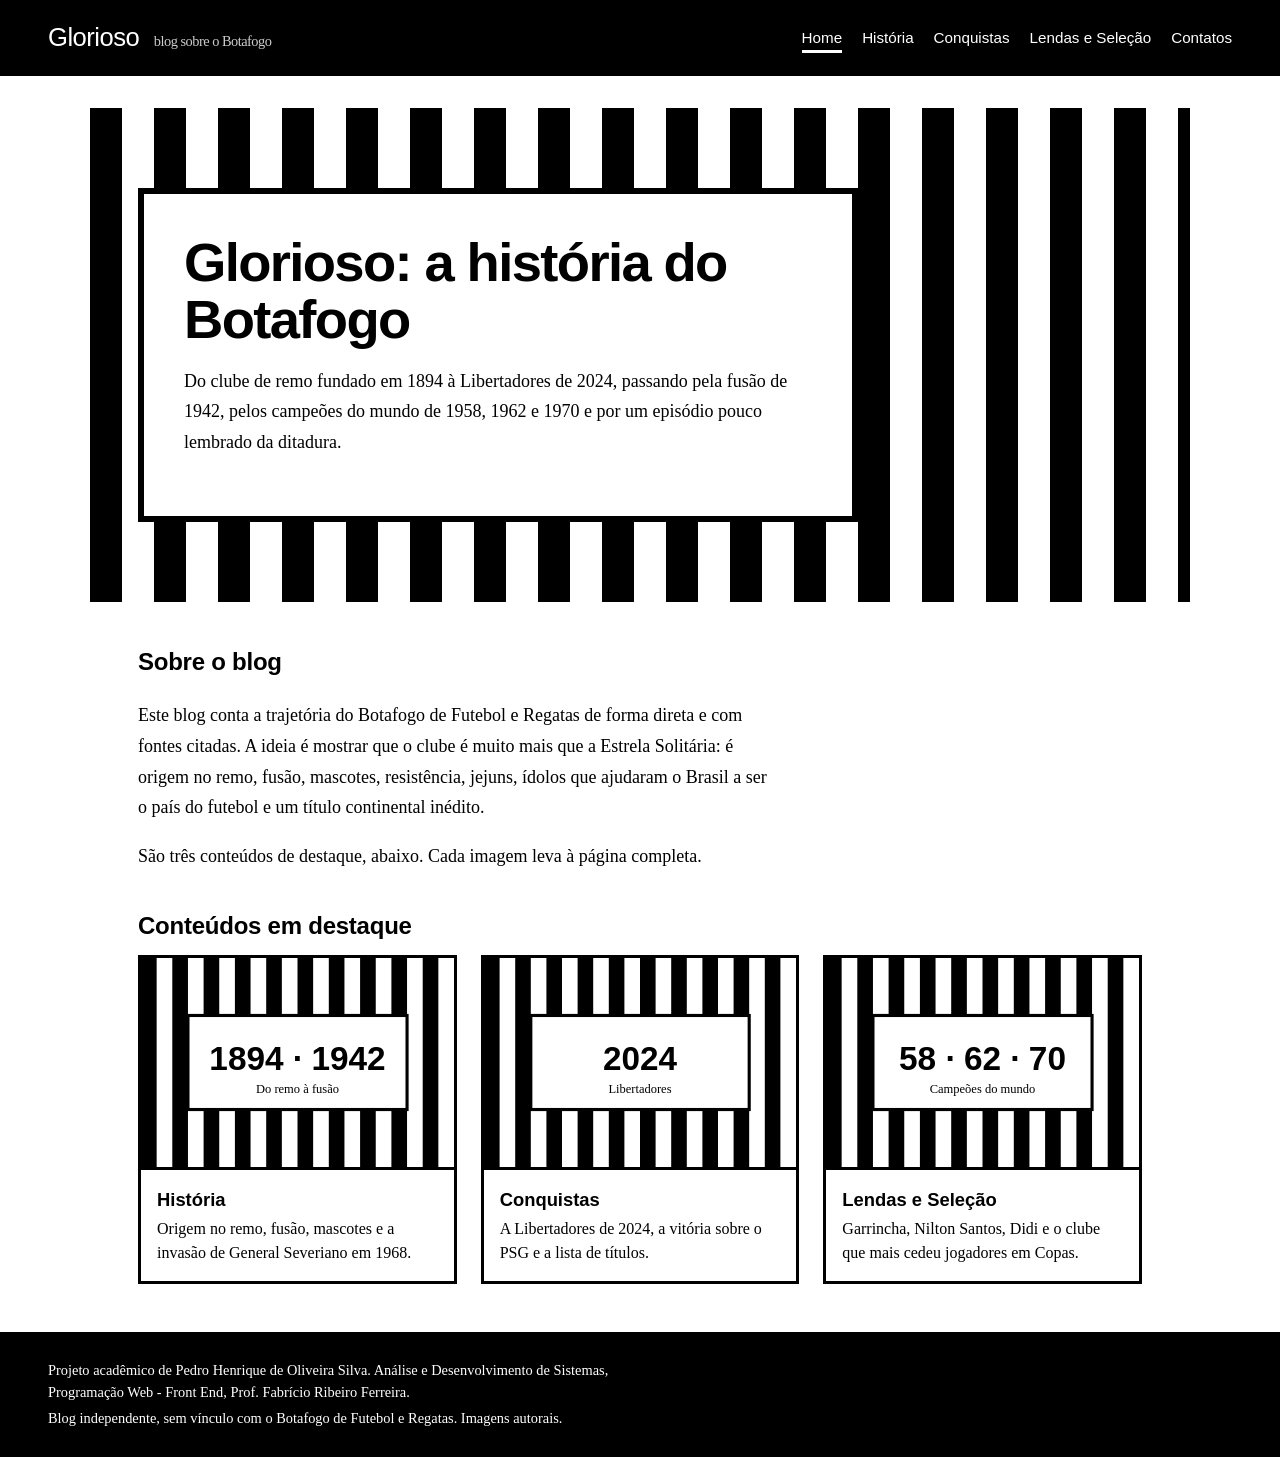
<file: index.html>
<!DOCTYPE html>
<html lang="pt-BR">
<head>
<meta charset="UTF-8">
<meta name="viewport" content="width=device-width, initial-scale=1">
<meta name="description" content="Blog sobre a história, as conquistas e as lendas do Botafogo.">
<title>Home | Glorioso</title>
<link rel="stylesheet" href="style.css">
</head>
<body>
<a class="skip" href="#conteudo">Ir para o conteúdo</a>
<header>
<p class="marca">Glorioso <span>blog sobre o Botafogo</span></p>
<nav aria-label="Navegação principal"><ul><li><a href="index.html" aria-current="page">Home</a></li><li><a href="historia.html">História</a></li><li><a href="conquistas.html">Conquistas</a></li><li><a href="lendas.html">Lendas e Seleção</a></li><li><a href="contatos.html">Contatos</a></li></ul></nav>
</header>
<main id="conteudo">

<section class="hero"><div class="hero-box">
<h1>Glorioso: a história do Botafogo</h1>
<p>Do clube de remo fundado em 1894 à Libertadores de 2024, passando pela fusão de 1942, pelos campeões do mundo de 1958, 1962 e 1970 e por um episódio pouco lembrado da ditadura.</p>
</div></section>
<section class="texto">
<h2>Sobre o blog</h2>
<p>Este blog conta a trajetória do Botafogo de Futebol e Regatas de forma direta e com fontes citadas. A ideia é mostrar que o clube é muito mais que a Estrela Solitária: é origem no remo, fusão, mascotes, resistência, jejuns, ídolos que ajudaram o Brasil a ser o país do futebol e um título continental inédito.</p>
<p>São três conteúdos de destaque, abaixo. Cada imagem leva à página completa.</p>
</section>
<section class="destaques" aria-labelledby="dest">
<h2 id="dest">Conteúdos em destaque</h2>
<ul class="grade">
<li><figure><a href="historia.html"><img src="img/historia.svg" alt="Listras pretas e brancas com os anos 1894 e 1942"></a>
<figcaption><strong>História</strong> Origem no remo, fusão, mascotes e a invasão de General Severiano em 1968.</figcaption></figure></li>
<li><figure><a href="conquistas.html"><img src="img/conquistas.svg" alt="Listras pretas e brancas com o ano 2024 e a palavra Libertadores"></a>
<figcaption><strong>Conquistas</strong> A Libertadores de 2024, a vitória sobre o PSG e a lista de títulos.</figcaption></figure></li>
<li><figure><a href="lendas.html"><img src="img/lendas.svg" alt="Listras pretas e brancas com os anos 1958, 1962 e 1970"></a>
<figcaption><strong>Lendas e Seleção</strong> Garrincha, Nilton Santos, Didi e o clube que mais cedeu jogadores em Copas.</figcaption></figure></li>
</ul>
</section>
</main>
<footer>
<p>Projeto acadêmico de Pedro Henrique de Oliveira Silva. Análise e Desenvolvimento de Sistemas, Programação Web - Front End, Prof. Fabrício Ribeiro Ferreira.</p>
<p>Blog independente, sem vínculo com o Botafogo de Futebol e Regatas. Imagens autorais.</p>
</footer>
</body>
</html>
</file>
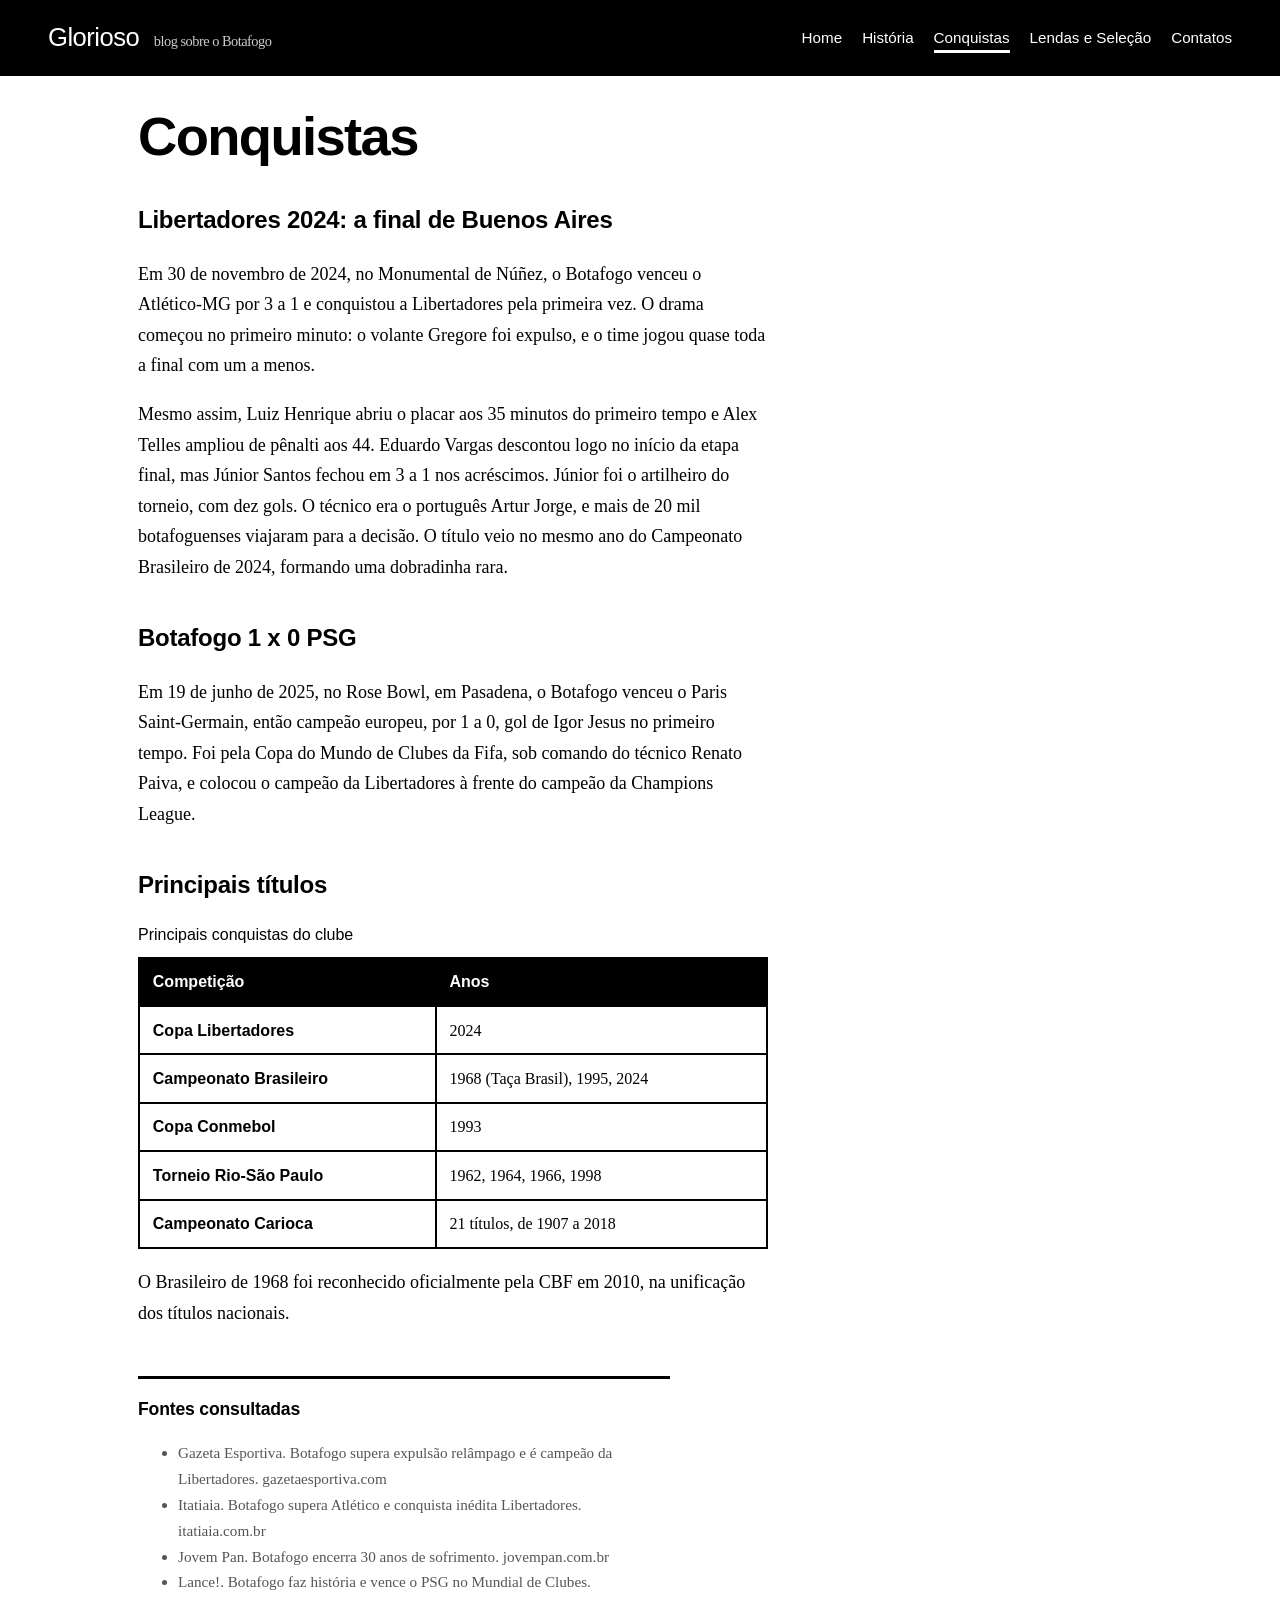
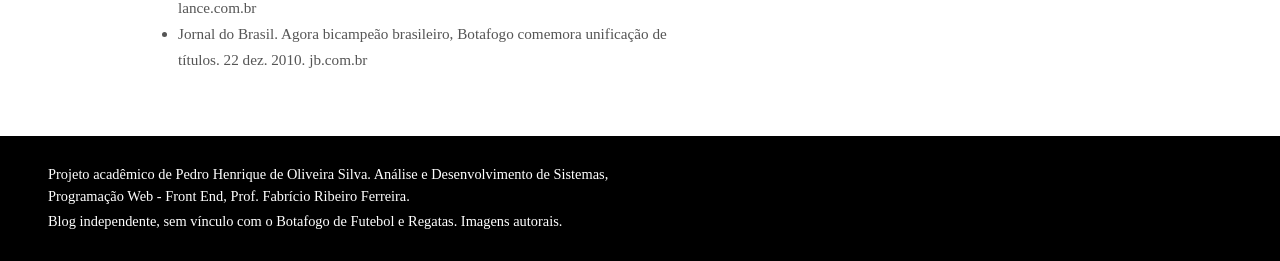
<file: conquistas.html>
<!DOCTYPE html>
<html lang="pt-BR">
<head>
<meta charset="UTF-8">
<meta name="viewport" content="width=device-width, initial-scale=1">
<meta name="description" content="A Libertadores de 2024, a vitória sobre o PSG e os principais títulos do Botafogo.">
<title>Conquistas | Glorioso</title>
<link rel="stylesheet" href="style.css">
</head>
<body>
<a class="skip" href="#conteudo">Ir para o conteúdo</a>
<header>
<p class="marca">Glorioso <span>blog sobre o Botafogo</span></p>
<nav aria-label="Navegação principal"><ul><li><a href="index.html">Home</a></li><li><a href="historia.html">História</a></li><li><a href="conquistas.html" aria-current="page">Conquistas</a></li><li><a href="lendas.html">Lendas e Seleção</a></li><li><a href="contatos.html">Contatos</a></li></ul></nav>
</header>
<main id="conteudo">

<article class="texto">
<h1>Conquistas</h1>
<h2>Libertadores 2024: a final de Buenos Aires</h2>
<p>Em 30 de novembro de 2024, no Monumental de Núñez, o Botafogo venceu o Atlético-MG por 3 a 1 e conquistou a Libertadores pela primeira vez. O drama começou no primeiro minuto: o volante Gregore foi expulso, e o time jogou quase toda a final com um a menos.</p>
<p>Mesmo assim, Luiz Henrique abriu o placar aos 35 minutos do primeiro tempo e Alex Telles ampliou de pênalti aos 44. Eduardo Vargas descontou logo no início da etapa final, mas Júnior Santos fechou em 3 a 1 nos acréscimos. Júnior foi o artilheiro do torneio, com dez gols. O técnico era o português Artur Jorge, e mais de 20 mil botafoguenses viajaram para a decisão. O título veio no mesmo ano do Campeonato Brasileiro de 2024, formando uma dobradinha rara.</p>
<h2>Botafogo 1 x 0 PSG</h2>
<p>Em 19 de junho de 2025, no Rose Bowl, em Pasadena, o Botafogo venceu o Paris Saint-Germain, então campeão europeu, por 1 a 0, gol de Igor Jesus no primeiro tempo. Foi pela Copa do Mundo de Clubes da Fifa, sob comando do técnico Renato Paiva, e colocou o campeão da Libertadores à frente do campeão da Champions League.</p>
<h2>Principais títulos</h2>
<table>
<caption>Principais conquistas do clube</caption>
<thead><tr><th scope="col">Competição</th><th scope="col">Anos</th></tr></thead>
<tbody>
<tr><th scope="row">Copa Libertadores</th><td>2024</td></tr>
<tr><th scope="row">Campeonato Brasileiro</th><td>1968 (Taça Brasil), 1995, 2024</td></tr>
<tr><th scope="row">Copa Conmebol</th><td>1993</td></tr>
<tr><th scope="row">Torneio Rio-São Paulo</th><td>1962, 1964, 1966, 1998</td></tr>
<tr><th scope="row">Campeonato Carioca</th><td>21 títulos, de 1907 a 2018</td></tr>
</tbody></table>
<p>O Brasileiro de 1968 foi reconhecido oficialmente pela CBF em 2010, na unificação dos títulos nacionais.</p>
</article><section class="fontes"><h2>Fontes consultadas</h2><ul><li>Gazeta Esportiva. Botafogo supera expulsão relâmpago e é campeão da Libertadores. gazetaesportiva.com</li><li>Itatiaia. Botafogo supera Atlético e conquista inédita Libertadores. itatiaia.com.br</li><li>Jovem Pan. Botafogo encerra 30 anos de sofrimento. jovempan.com.br</li><li>Lance!. Botafogo faz história e vence o PSG no Mundial de Clubes. lance.com.br</li><li>Jornal do Brasil. Agora bicampeão brasileiro, Botafogo comemora unificação de títulos. 22 dez. 2010. jb.com.br</li></ul></section>
</main>
<footer>
<p>Projeto acadêmico de Pedro Henrique de Oliveira Silva. Análise e Desenvolvimento de Sistemas, Programação Web - Front End, Prof. Fabrício Ribeiro Ferreira.</p>
<p>Blog independente, sem vínculo com o Botafogo de Futebol e Regatas. Imagens autorais.</p>
</footer>
</body>
</html>
</file>
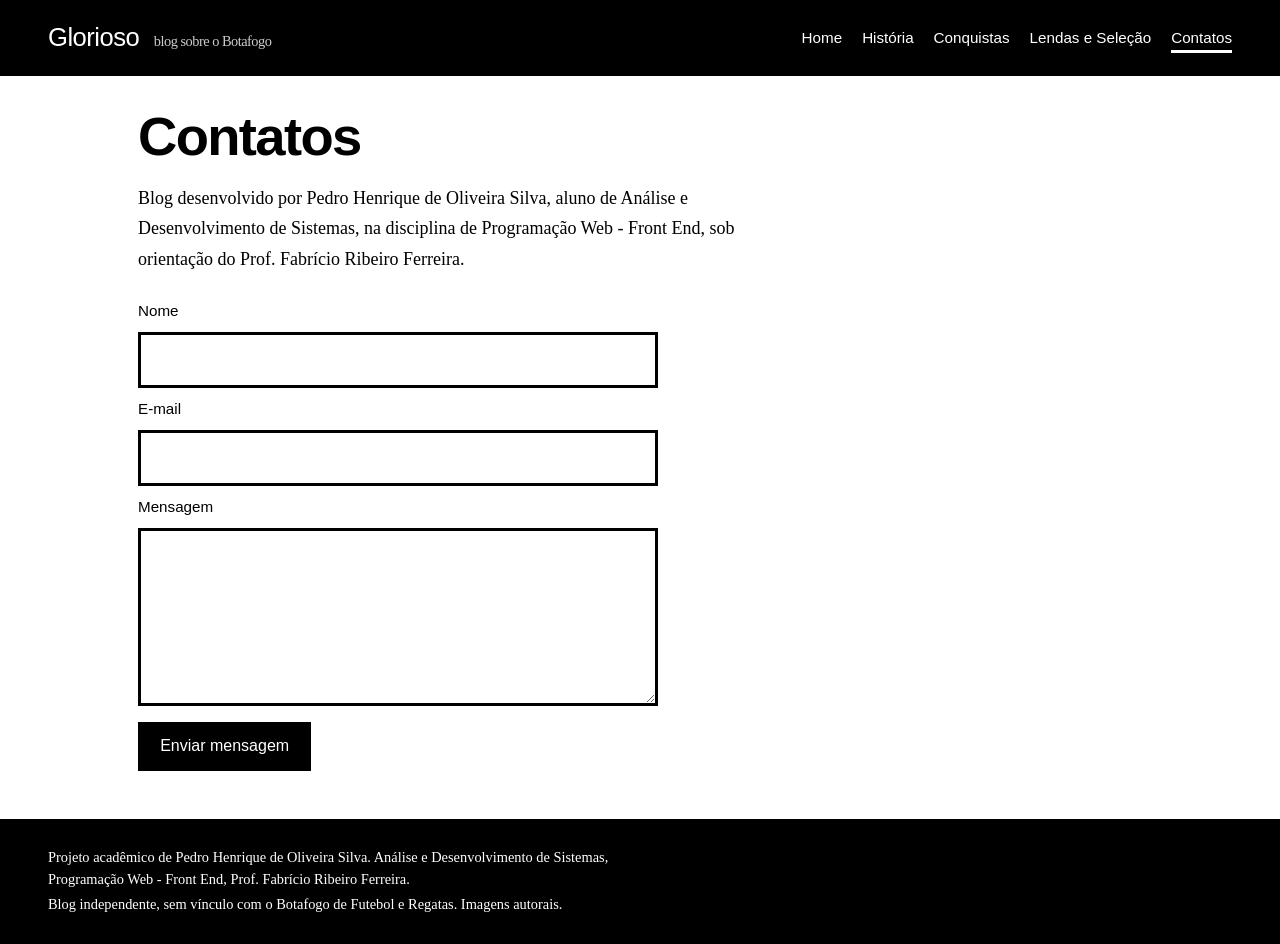
<file: contatos.html>
<!DOCTYPE html>
<html lang="pt-BR">
<head>
<meta charset="UTF-8">
<meta name="viewport" content="width=device-width, initial-scale=1">
<meta name="description" content="Contato com o autor do blog.">
<title>Contatos | Glorioso</title>
<link rel="stylesheet" href="style.css">
</head>
<body>
<a class="skip" href="#conteudo">Ir para o conteúdo</a>
<header>
<p class="marca">Glorioso <span>blog sobre o Botafogo</span></p>
<nav aria-label="Navegação principal"><ul><li><a href="index.html">Home</a></li><li><a href="historia.html">História</a></li><li><a href="conquistas.html">Conquistas</a></li><li><a href="lendas.html">Lendas e Seleção</a></li><li><a href="contatos.html" aria-current="page">Contatos</a></li></ul></nav>
</header>
<main id="conteudo">

<article class="texto">
<h1>Contatos</h1>
<p>Blog desenvolvido por Pedro Henrique de Oliveira Silva, aluno de Análise e Desenvolvimento de Sistemas, na disciplina de Programação Web - Front End, sob orientação do Prof. Fabrício Ribeiro Ferreira.</p>
<form action="mailto:pedrohenriquedeoliveiras21@gmail.com" method="post" enctype="text/plain">
<label for="nome">Nome</label><input id="nome" name="nome" type="text" required autocomplete="name">
<label for="email">E-mail</label><input id="email" name="email" type="email" required autocomplete="email">
<label for="msg">Mensagem</label><textarea id="msg" name="mensagem" rows="5" required></textarea>
<button type="submit">Enviar mensagem</button>
</form>
</article>
</main>
<footer>
<p>Projeto acadêmico de Pedro Henrique de Oliveira Silva. Análise e Desenvolvimento de Sistemas, Programação Web - Front End, Prof. Fabrício Ribeiro Ferreira.</p>
<p>Blog independente, sem vínculo com o Botafogo de Futebol e Regatas. Imagens autorais.</p>
</footer>
</body>
</html>
</file>
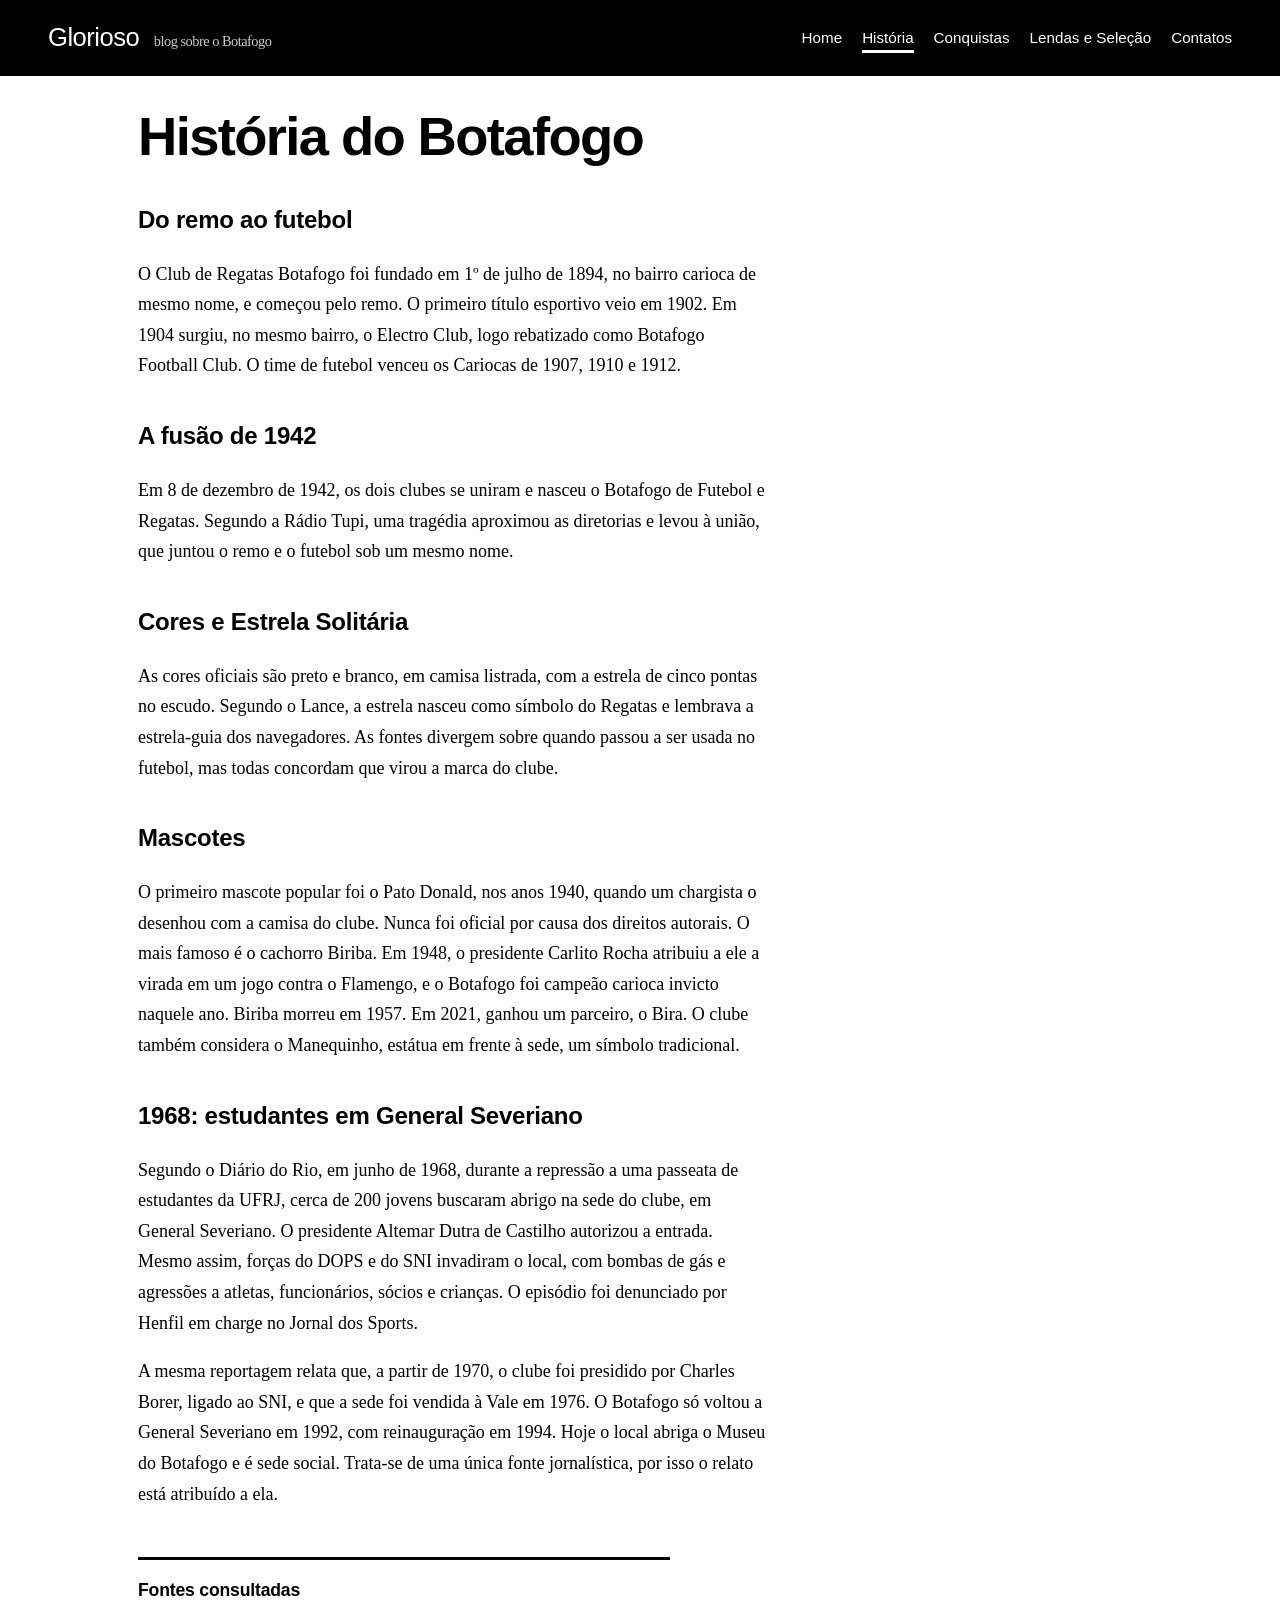
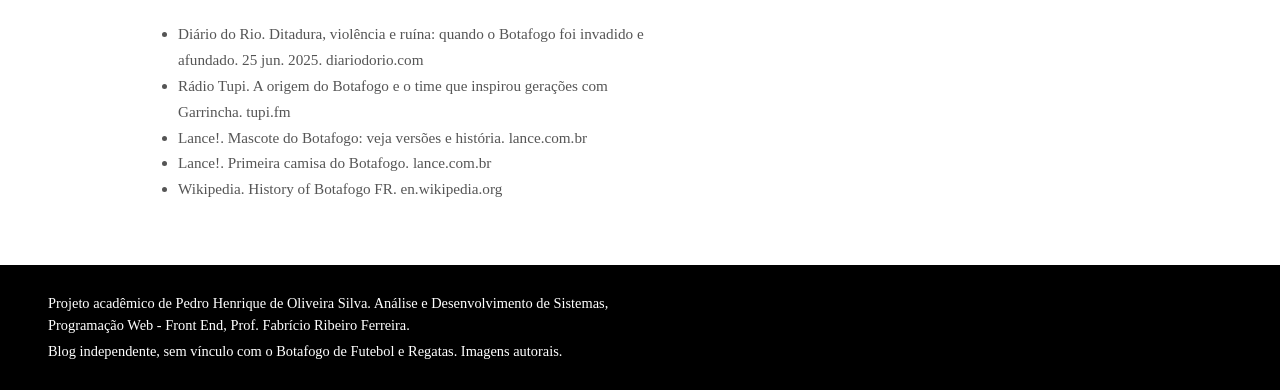
<file: historia.html>
<!DOCTYPE html>
<html lang="pt-BR">
<head>
<meta charset="UTF-8">
<meta name="viewport" content="width=device-width, initial-scale=1">
<meta name="description" content="Origem, fusão, mascotes e episódios marcantes da história do Botafogo.">
<title>História | Glorioso</title>
<link rel="stylesheet" href="style.css">
</head>
<body>
<a class="skip" href="#conteudo">Ir para o conteúdo</a>
<header>
<p class="marca">Glorioso <span>blog sobre o Botafogo</span></p>
<nav aria-label="Navegação principal"><ul><li><a href="index.html">Home</a></li><li><a href="historia.html" aria-current="page">História</a></li><li><a href="conquistas.html">Conquistas</a></li><li><a href="lendas.html">Lendas e Seleção</a></li><li><a href="contatos.html">Contatos</a></li></ul></nav>
</header>
<main id="conteudo">

<article class="texto">
<h1>História do Botafogo</h1>
<h2>Do remo ao futebol</h2>
<p>O Club de Regatas Botafogo foi fundado em 1º de julho de 1894, no bairro carioca de mesmo nome, e começou pelo remo. O primeiro título esportivo veio em 1902. Em 1904 surgiu, no mesmo bairro, o Electro Club, logo rebatizado como Botafogo Football Club. O time de futebol venceu os Cariocas de 1907, 1910 e 1912.</p>
<h2>A fusão de 1942</h2>
<p>Em 8 de dezembro de 1942, os dois clubes se uniram e nasceu o Botafogo de Futebol e Regatas. Segundo a Rádio Tupi, uma tragédia aproximou as diretorias e levou à união, que juntou o remo e o futebol sob um mesmo nome.</p>
<h2>Cores e Estrela Solitária</h2>
<p>As cores oficiais são preto e branco, em camisa listrada, com a estrela de cinco pontas no escudo. Segundo o Lance, a estrela nasceu como símbolo do Regatas e lembrava a estrela-guia dos navegadores. As fontes divergem sobre quando passou a ser usada no futebol, mas todas concordam que virou a marca do clube.</p>
<h2>Mascotes</h2>
<p>O primeiro mascote popular foi o Pato Donald, nos anos 1940, quando um chargista o desenhou com a camisa do clube. Nunca foi oficial por causa dos direitos autorais. O mais famoso é o cachorro Biriba. Em 1948, o presidente Carlito Rocha atribuiu a ele a virada em um jogo contra o Flamengo, e o Botafogo foi campeão carioca invicto naquele ano. Biriba morreu em 1957. Em 2021, ganhou um parceiro, o Bira. O clube também considera o Manequinho, estátua em frente à sede, um símbolo tradicional.</p>
<h2>1968: estudantes em General Severiano</h2>
<p>Segundo o Diário do Rio, em junho de 1968, durante a repressão a uma passeata de estudantes da UFRJ, cerca de 200 jovens buscaram abrigo na sede do clube, em General Severiano. O presidente Altemar Dutra de Castilho autorizou a entrada. Mesmo assim, forças do DOPS e do SNI invadiram o local, com bombas de gás e agressões a atletas, funcionários, sócios e crianças. O episódio foi denunciado por Henfil em charge no Jornal dos Sports.</p>
<p>A mesma reportagem relata que, a partir de 1970, o clube foi presidido por Charles Borer, ligado ao SNI, e que a sede foi vendida à Vale em 1976. O Botafogo só voltou a General Severiano em 1992, com reinauguração em 1994. Hoje o local abriga o Museu do Botafogo e é sede social. Trata-se de uma única fonte jornalística, por isso o relato está atribuído a ela.</p>
</article><section class="fontes"><h2>Fontes consultadas</h2><ul><li>Diário do Rio. Ditadura, violência e ruína: quando o Botafogo foi invadido e afundado. 25 jun. 2025. diariodorio.com</li><li>Rádio Tupi. A origem do Botafogo e o time que inspirou gerações com Garrincha. tupi.fm</li><li>Lance!. Mascote do Botafogo: veja versões e história. lance.com.br</li><li>Lance!. Primeira camisa do Botafogo. lance.com.br</li><li>Wikipedia. History of Botafogo FR. en.wikipedia.org</li></ul></section>
</main>
<footer>
<p>Projeto acadêmico de Pedro Henrique de Oliveira Silva. Análise e Desenvolvimento de Sistemas, Programação Web - Front End, Prof. Fabrício Ribeiro Ferreira.</p>
<p>Blog independente, sem vínculo com o Botafogo de Futebol e Regatas. Imagens autorais.</p>
</footer>
</body>
</html>
</file>
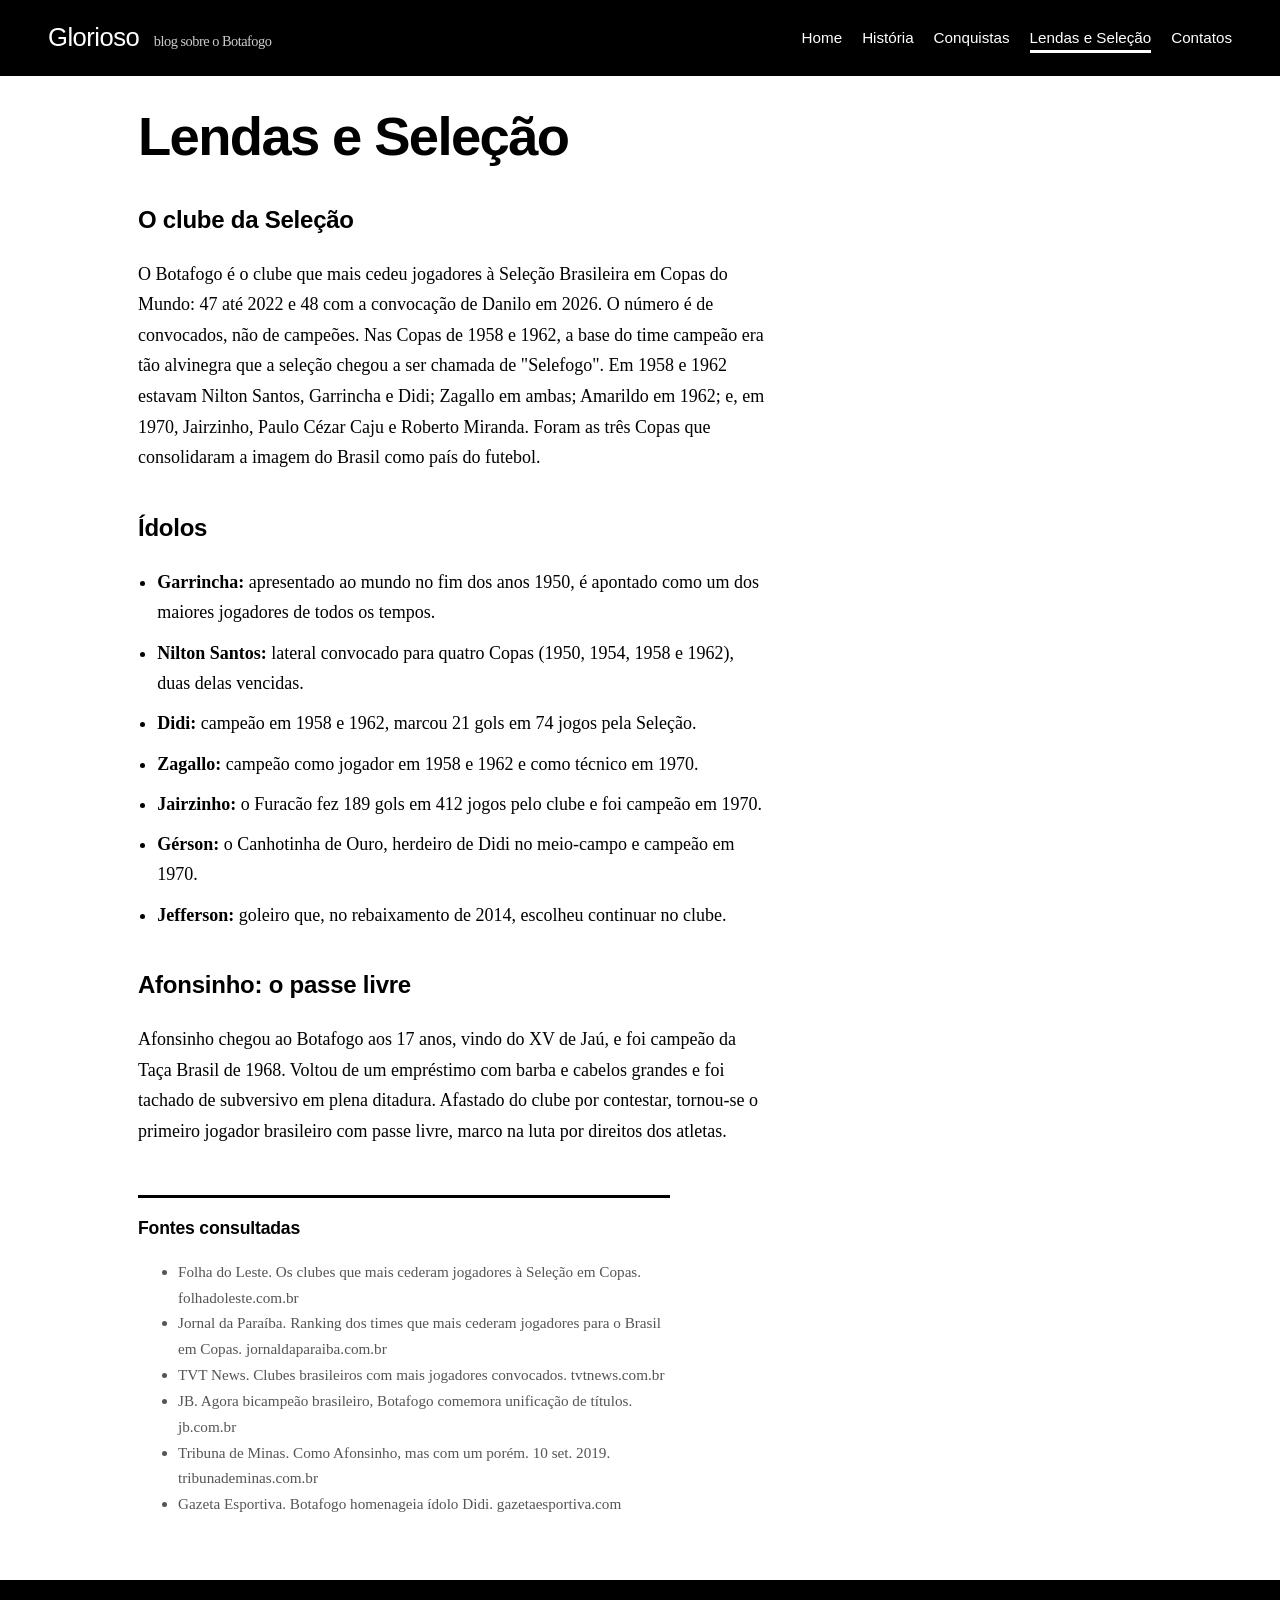
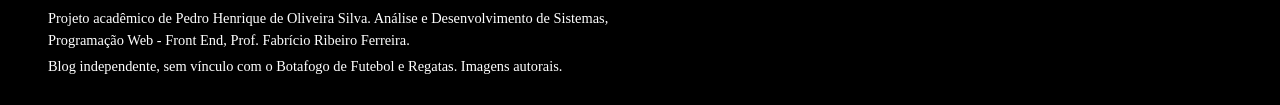
<file: lendas.html>
<!DOCTYPE html>
<html lang="pt-BR">
<head>
<meta charset="UTF-8">
<meta name="viewport" content="width=device-width, initial-scale=1">
<meta name="description" content="Os ídolos do Botafogo e o clube que mais cedeu jogadores à Seleção em Copas.">
<title>Lendas e Seleção | Glorioso</title>
<link rel="stylesheet" href="style.css">
</head>
<body>
<a class="skip" href="#conteudo">Ir para o conteúdo</a>
<header>
<p class="marca">Glorioso <span>blog sobre o Botafogo</span></p>
<nav aria-label="Navegação principal"><ul><li><a href="index.html">Home</a></li><li><a href="historia.html">História</a></li><li><a href="conquistas.html">Conquistas</a></li><li><a href="lendas.html" aria-current="page">Lendas e Seleção</a></li><li><a href="contatos.html">Contatos</a></li></ul></nav>
</header>
<main id="conteudo">

<article class="texto">
<h1>Lendas e Seleção</h1>
<h2>O clube da Seleção</h2>
<p>O Botafogo é o clube que mais cedeu jogadores à Seleção Brasileira em Copas do Mundo: 47 até 2022 e 48 com a convocação de Danilo em 2026. O número é de convocados, não de campeões. Nas Copas de 1958 e 1962, a base do time campeão era tão alvinegra que a seleção chegou a ser chamada de "Selefogo". Em 1958 e 1962 estavam Nilton Santos, Garrincha e Didi; Zagallo em ambas; Amarildo em 1962; e, em 1970, Jairzinho, Paulo Cézar Caju e Roberto Miranda. Foram as três Copas que consolidaram a imagem do Brasil como país do futebol.</p>
<h2>Ídolos</h2>
<ul class="perfis">
<li><strong>Garrincha:</strong> apresentado ao mundo no fim dos anos 1950, é apontado como um dos maiores jogadores de todos os tempos.</li>
<li><strong>Nilton Santos:</strong> lateral convocado para quatro Copas (1950, 1954, 1958 e 1962), duas delas vencidas.</li>
<li><strong>Didi:</strong> campeão em 1958 e 1962, marcou 21 gols em 74 jogos pela Seleção.</li>
<li><strong>Zagallo:</strong> campeão como jogador em 1958 e 1962 e como técnico em 1970.</li>
<li><strong>Jairzinho:</strong> o Furacão fez 189 gols em 412 jogos pelo clube e foi campeão em 1970.</li>
<li><strong>Gérson:</strong> o Canhotinha de Ouro, herdeiro de Didi no meio-campo e campeão em 1970.</li>
<li><strong>Jefferson:</strong> goleiro que, no rebaixamento de 2014, escolheu continuar no clube.</li>
</ul>
<h2>Afonsinho: o passe livre</h2>
<p>Afonsinho chegou ao Botafogo aos 17 anos, vindo do XV de Jaú, e foi campeão da Taça Brasil de 1968. Voltou de um empréstimo com barba e cabelos grandes e foi tachado de subversivo em plena ditadura. Afastado do clube por contestar, tornou-se o primeiro jogador brasileiro com passe livre, marco na luta por direitos dos atletas.</p>
</article><section class="fontes"><h2>Fontes consultadas</h2><ul><li>Folha do Leste. Os clubes que mais cederam jogadores à Seleção em Copas. folhadoleste.com.br</li><li>Jornal da Paraíba. Ranking dos times que mais cederam jogadores para o Brasil em Copas. jornaldaparaiba.com.br</li><li>TVT News. Clubes brasileiros com mais jogadores convocados. tvtnews.com.br</li><li>JB. Agora bicampeão brasileiro, Botafogo comemora unificação de títulos. jb.com.br</li><li>Tribuna de Minas. Como Afonsinho, mas com um porém. 10 set. 2019. tribunademinas.com.br</li><li>Gazeta Esportiva. Botafogo homenageia ídolo Didi. gazetaesportiva.com</li></ul></section>
</main>
<footer>
<p>Projeto acadêmico de Pedro Henrique de Oliveira Silva. Análise e Desenvolvimento de Sistemas, Programação Web - Front End, Prof. Fabrício Ribeiro Ferreira.</p>
<p>Blog independente, sem vínculo com o Botafogo de Futebol e Regatas. Imagens autorais.</p>
</footer>
</body>
</html>
</file>
<file: style.css>
*{box-sizing:border-box}
:root{--ink:#000;--paper:#fff;--mute:#555}
body{margin:0;font:1.125rem/1.7 Georgia,"Times New Roman",serif;color:var(--ink);background:var(--paper)}
h1,h2,.marca,nav,button,caption,th,figcaption strong{font-family:"Arial Black","Helvetica Neue",Arial,sans-serif}
a{color:inherit}
:focus-visible{outline:3px solid var(--ink);outline-offset:3px}
.skip{position:absolute;left:-999px;background:#fff;color:#000;padding:.5rem 1rem}
.skip:focus{left:0;top:0;z-index:9}
header{background:var(--ink);color:var(--paper);padding:1rem clamp(1rem,4vw,3rem);display:flex;flex-wrap:wrap;gap:.75rem 2rem;align-items:center;justify-content:space-between}
.marca{margin:0;font-size:1.6rem;letter-spacing:-.02em}
.marca span{font:400 .9rem Georgia,serif;opacity:.8;margin-left:.5rem}
nav ul{list-style:none;margin:0;padding:0;display:flex;flex-wrap:wrap;gap:.25rem 1.25rem}
nav a{color:var(--paper);text-decoration:none;font-size:.95rem;padding:.25rem 0;border-bottom:3px solid transparent}
nav a:hover,nav a[aria-current]{border-bottom-color:var(--paper)}
main{max-width:1100px;margin:0 auto;padding:2rem clamp(1rem,4vw,3rem) 3rem}
.hero{background:repeating-linear-gradient(90deg,#000 0 32px,#fff 32px 64px);padding:clamp(2rem,8vw,5rem) clamp(1rem,4vw,3rem);margin:0 calc(-1*clamp(1rem,4vw,3rem)) 2.5rem}
.hero-box{background:var(--paper);border:6px solid var(--ink);padding:clamp(1.25rem,4vw,2.5rem);max-width:720px}
h1{font-size:clamp(2rem,6vw,3.4rem);line-height:1.05;letter-spacing:-.03em;margin:0 0 1rem}
h2{font-size:1.5rem;margin:2.2rem 0 .5rem;letter-spacing:-.01em}
.texto{max-width:70ch}
.grade{list-style:none;margin:0;padding:0;display:grid;grid-template-columns:repeat(auto-fit,minmax(250px,1fr));gap:1.5rem}
figure{margin:0;border:3px solid var(--ink)}
figure img{display:block;width:100%;height:auto}
figure a:focus-visible{outline-offset:-6px}
figcaption{padding:1rem;font-size:1rem;line-height:1.5;border-top:3px solid var(--ink)}
figcaption strong{display:block;font-size:1.15rem;margin-bottom:.25rem}
.perfis{padding-left:1.2rem}.perfis li{margin-bottom:.6rem}
table{border-collapse:collapse;width:100%;font-size:1rem;margin:1rem 0}
caption{text-align:left;font-size:1rem;padding-bottom:.5rem}
th,td{border:2px solid var(--ink);padding:.6rem .8rem;text-align:left;vertical-align:top}
thead th{background:var(--ink);color:var(--paper)}
.fontes{max-width:70ch;margin-top:3rem;padding-top:1rem;border-top:3px solid var(--ink);font-size:.95rem;color:var(--mute)}
.fontes h2{font-size:1.1rem;color:var(--ink);margin-top:0}
form{display:grid;gap:.5rem;max-width:520px;margin-top:1.5rem}
label{font-family:"Arial Black",Arial,sans-serif;font-size:.95rem}
input,textarea{font:inherit;padding:.6rem;border:3px solid var(--ink);background:var(--paper);color:var(--ink);width:100%}
button{font-size:1rem;padding:.8rem 1.2rem;background:var(--ink);color:var(--paper);border:3px solid var(--ink);cursor:pointer;justify-self:start;margin-top:.5rem}
button:hover{background:var(--paper);color:var(--ink)}
footer{background:var(--ink);color:var(--paper);padding:1.5rem clamp(1rem,4vw,3rem);font-size:.9rem;line-height:1.5}
footer p{margin:.25rem 0;max-width:80ch}
@media(max-width:560px){body{font-size:1.05rem}.marca span{display:block;margin:0}}
</file>
